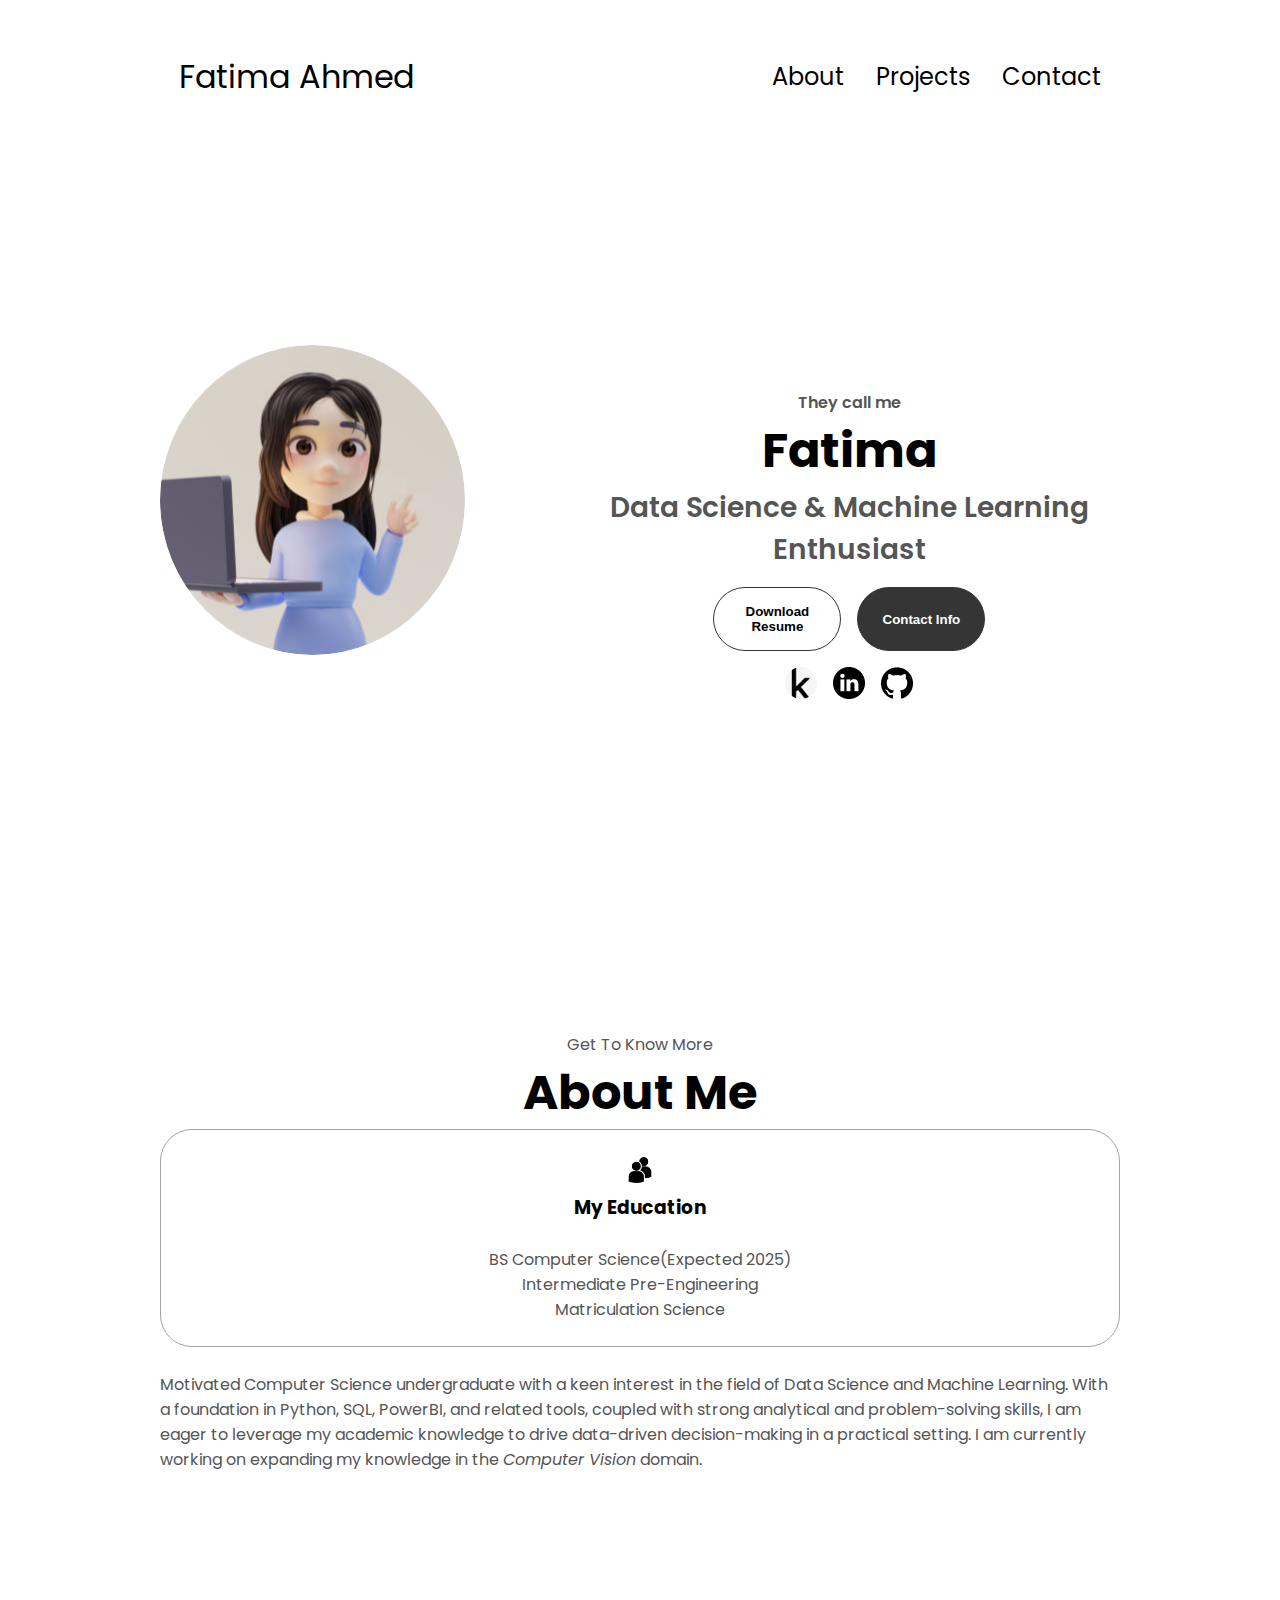
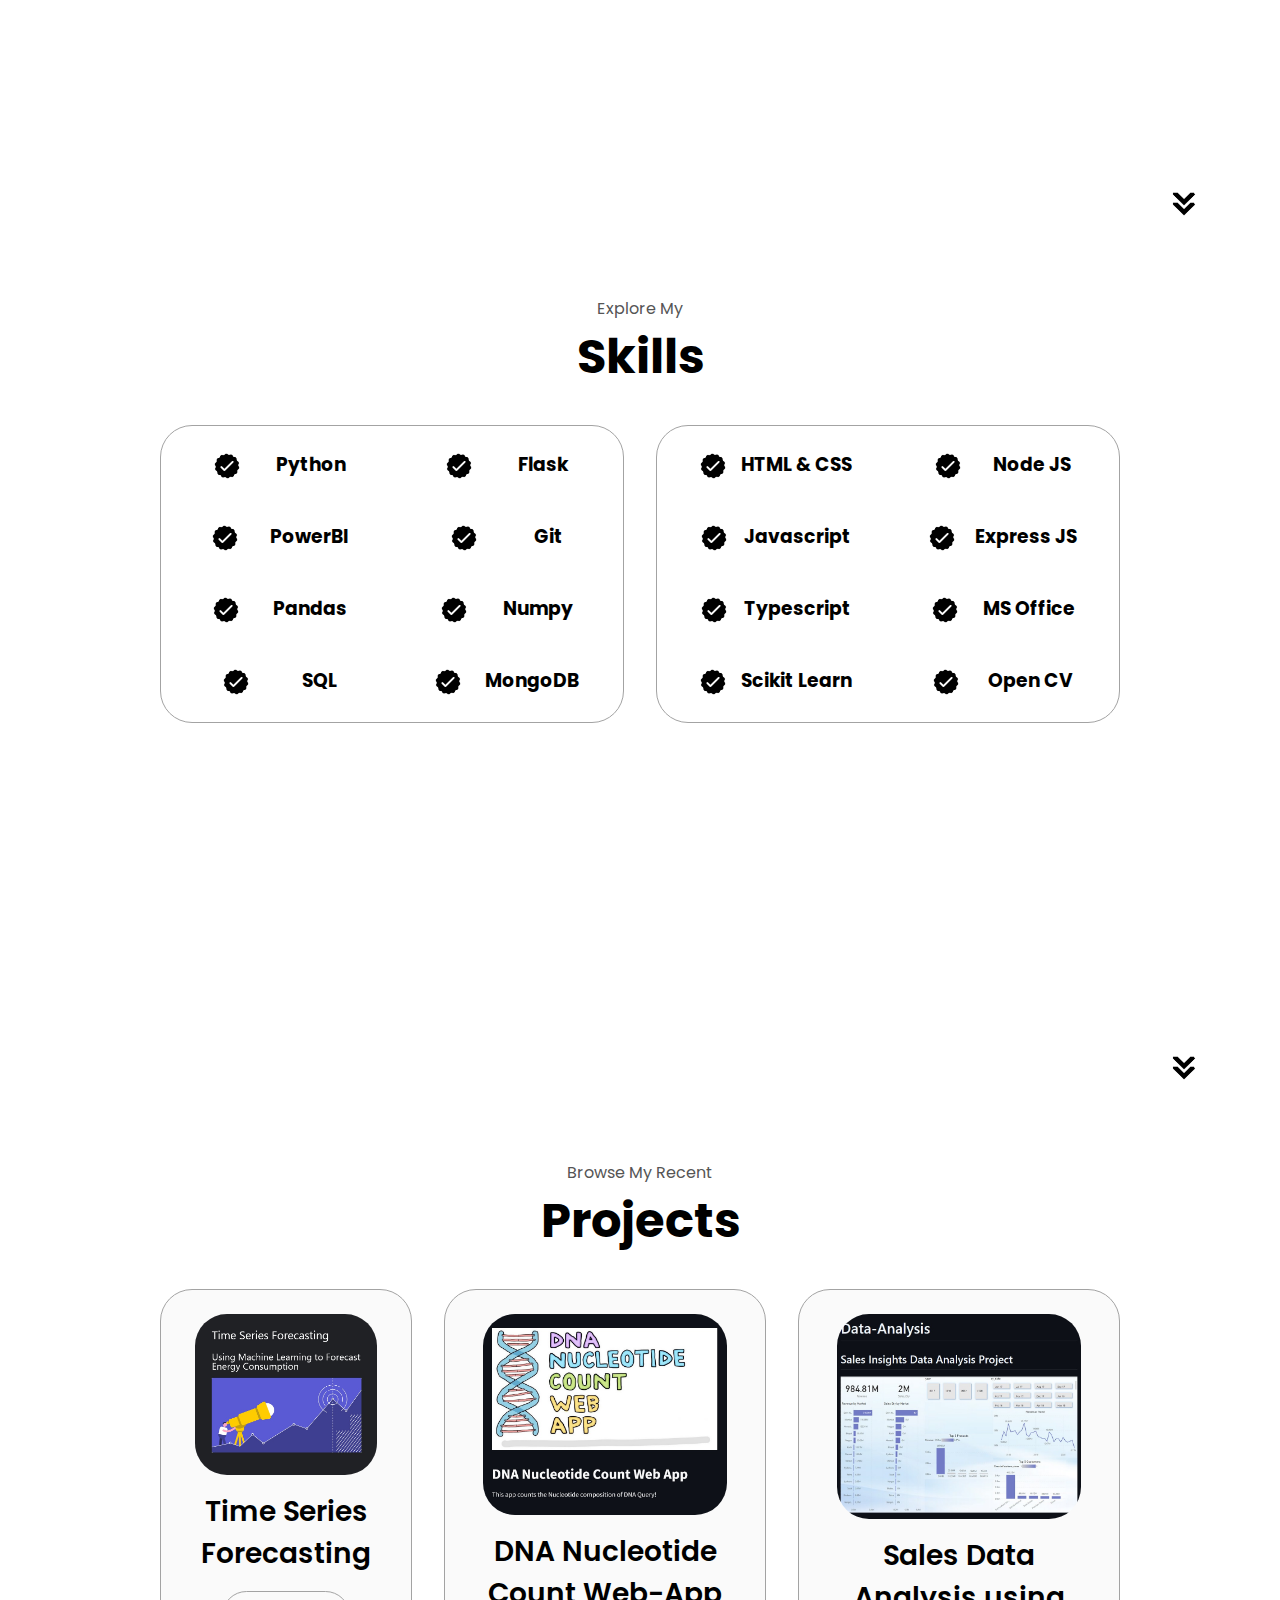
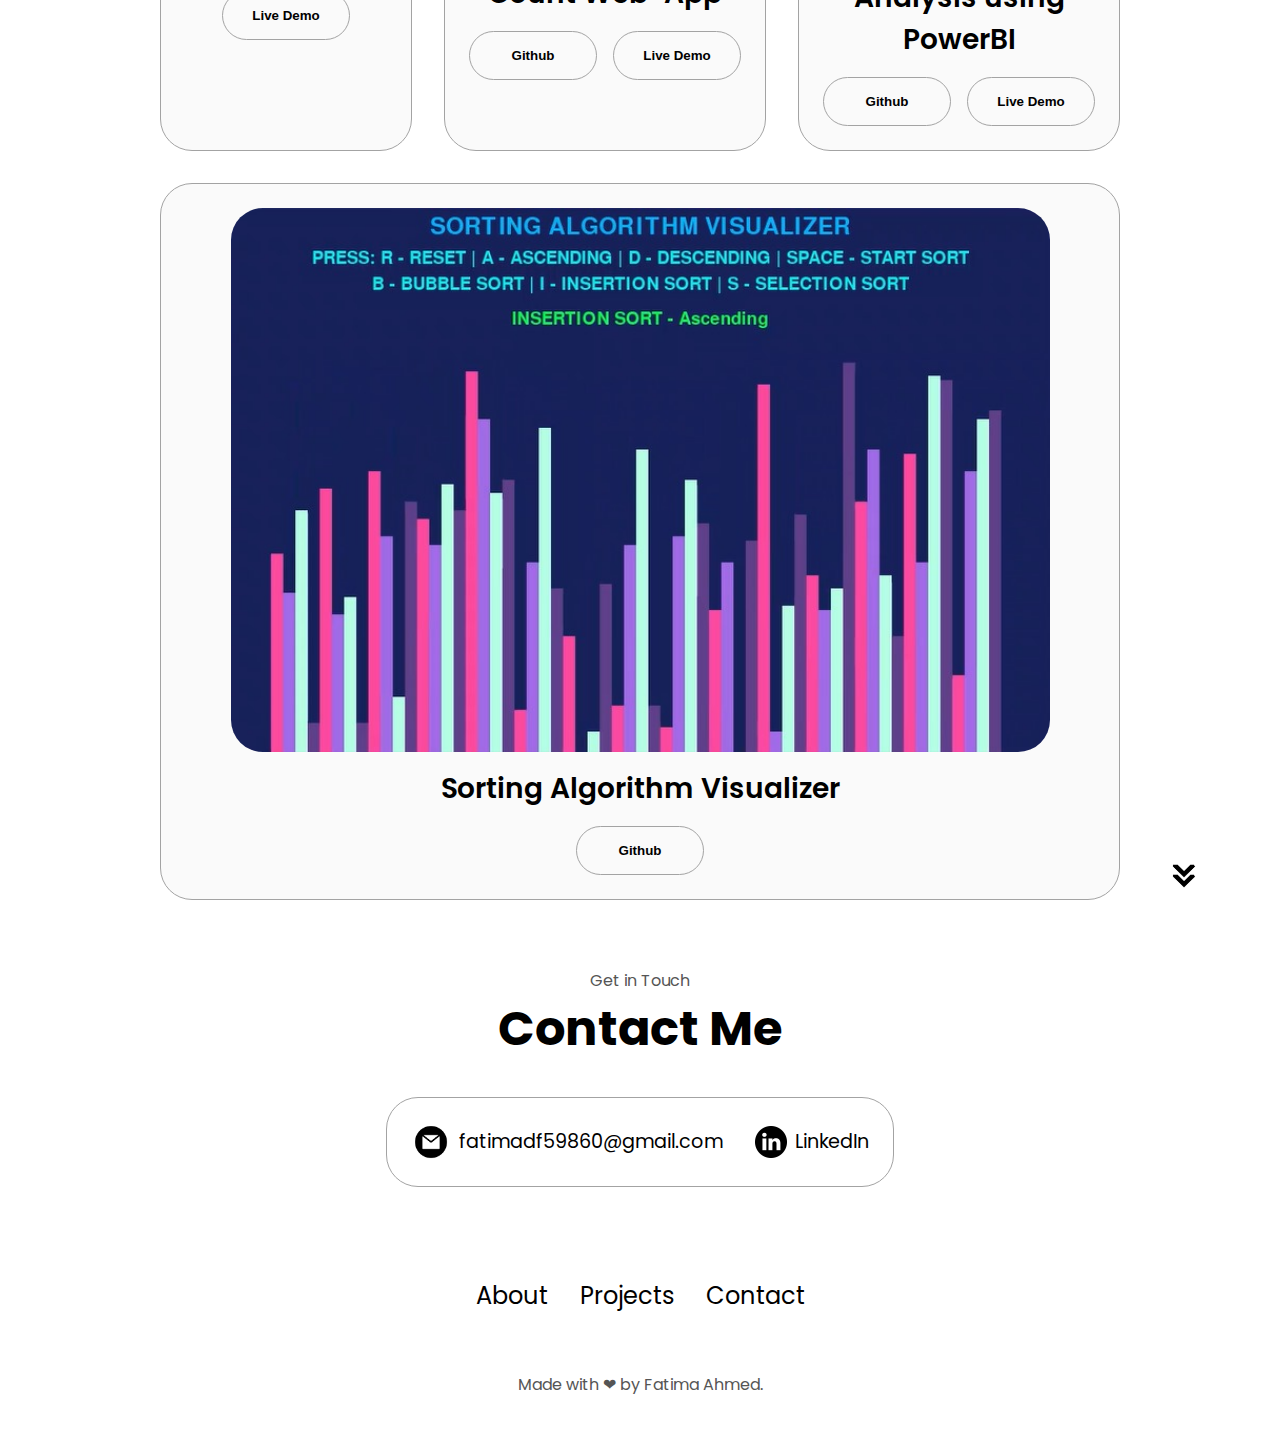
<file: index.html>
<!DOCTYPE html>
<html lang="en">
  <head>
    <meta charset="UTF-8" />
    <meta http-equiv="X-UA-Compatible" content="IE=edge" />
    <meta name="viewport" content="width=device-width, initial-scale=1.0" />
    <title>Fatima Ahmed</title>
    <link rel="icon" type="image/x-icon" href="./assets/favi-modified.png">
    <link rel="stylesheet" href="style.css" />
    <link rel="stylesheet" href="mediaqueries.css" />
  </head>
  <body>
    <nav id="desktop-nav">
      <div class="logo">Fatima Ahmed</div>
      <div>
        <ul class="nav-links">
          <li><a href="#about">About</a></li>
          <li><a href="#projects">Projects</a></li>
          <li><a href="#contact">Contact</a></li>
        </ul>
      </div>
    </nav>
    <nav id="hamburger-nav">
      <div class="logo">Fatima Ahmed</div>
      <div class="hamburger-menu">
        <div class="hamburger-icon" onclick="toggleMenu()">
          <span></span>
          <span></span>
          <span></span>
        </div>
        <div class="menu-links">
          <li><a href="#about" onclick="toggleMenu()">About</a></li>
          <li><a href="#projects" onclick="toggleMenu()">Projects</a></li>
          <li><a href="#contact" onclick="toggleMenu()">Contact</a></li>
        </div>
      </div>
    </nav>
    <section id="profile">
      <div class="section__pic-container">
        <img src="./assets/profile-pic2.png" alt="Fatima Ahmed profile picture" class="profile-pic"/>
      </div>
      <div class="section__text">
        <p class="section__text__p1">They call me</p>
        <h1 class="title">Fatima </h1>
        <p class="section__text__p2">Data Science & Machine Learning Enthusiast</p>
        <div class="btn-container">
          <button
            class="btn btn-color-2"
            onclick="window.open('./assets/fatima_ahmed_resume.pdf')"
          >
            Download Resume
          </button>
          <button class="btn btn-color-1" onclick="location.href='./#contact'">
            Contact Info
          </button>
        </div>
        <div id="socials-container">
          <img
            id="kaggle-logo"
            src="./assets/kaggle.png"
            alt="My Kaggle profile"
            class="icon"
            onclick="location.href='https://www.kaggle.com/phatymaahmed'"
          />
          <img
            src="./assets/linkedin.png"
            alt="My Kaggle profile"
            class="icon"
            onclick="location.href='https://www.linkedin.com/in/fatima-ahmed-256560256/'"
          />
          <img
            src="./assets/github.png"
            alt="My Github profile"
            class="icon"
            onclick="location.href='https://github.com/FatimaAhmed890'"
          />
        </div>
      </div>
    </section>
    <section id="about">
      <p class="section__text__p1">Get To Know More</p>
      <h1 class="title">About Me</h1>
      <div class="section-container">
<div class="section-container">
  <!-- <div class="section__pic-container">
     <img src="./assets/about-pic.jpg" alt="Profile picture" class="about-pic" /> 
  </div> -->
  
  <div class="right-side-content">
    <div class="about-details-container">
      <div class="details-container">
        <img src="./assets/education.png" alt="Education icon" class="icon" />
        <h3>My Education</h3>
        <p><br />BS Computer Science(Expected 2025)<br />Intermediate Pre-Engineering<br />Matriculation Science</p>
      </div>
    </div>
    <br />
    <div class="text-container">
      <p>
          Motivated Computer Science undergraduate with a keen interest in the field of Data Science and Machine Learning.
          With a foundation in Python, SQL, PowerBI, and related tools, coupled with strong analytical and problem-solving skills, I
          am eager to leverage my academic knowledge to drive data-driven decision-making in a practical setting. I am currently working on expanding my 
          knowledge in the <i>Computer Vision</i> domain.
      </p>
    </div>
  </div>
</div>

      <img
        src="./assets/arrow.png"
        alt="Arrow icon"
        class="icon arrow"
        onclick="location.href='./#experience'"
      />
    </section>
    <section id="experience">
      <p class="section__text__p1">Explore My</p>
      <h1 class="title">Skills</h1>
      <div class="experience-details-container">
        <div class="about-containers">
          <div class="details-container">
            <!-- <h2 class="experience-sub-title">Frontend Development</h2> -->
            <div class="article-container">
              <article>
                <img
                  src="./assets/checkmark.png"
                  alt="Experience icon"
                  class="icon"
                />
                <div>
                  <h3>Python</h3>
                </div>
              </article>
              <article>
                <img
                  src="./assets/checkmark.png"
                  alt="Experience icon"
                  class="icon"
                />
                <div>
                  <h3>Flask</h3>
                </div>
              </article>
              <article>
                <img
                  src="./assets/checkmark.png"
                  alt="Experience icon"
                  class="icon"
                />
                <div>
                  <h3>PowerBI</h3>
                </div>
              </article>
              <article>
                <img
                  src="./assets/checkmark.png"
                  alt="Experience icon"
                  class="icon"
                />
                <div>
                  <h3>Git</h3>
                </div>
              </article>
              <article>
                <img
                  src="./assets/checkmark.png"
                  alt="Experience icon"
                  class="icon"
                />
                <div>
                  <h3>Pandas</h3>
                </div>
              </article>
              <article>
                <img
                  src="./assets/checkmark.png"
                  alt="Experience icon"
                  class="icon"
                />
                <div>
                  <h3>Numpy</h3>
                </div>
              </article>
              <article>
                <img
                  src="./assets/checkmark.png"
                  alt="Experience icon"
                  class="icon"
                />
                <div>
                  <h3>SQL</h3>
                </div>
              </article>
              <article>
                <img
                  src="./assets/checkmark.png"
                  alt="Experience icon"
                  class="icon"
                />
                <div>
                  <h3>MongoDB</h3>
                </div>
              </article>
            </div>
          </div>
          <div class="details-container">
            <!-- <h2 class="experience-sub-title">Frontend Development</h2> -->
            <div class="article-container">
              <article>
                <img
                  src="./assets/checkmark.png"
                  alt="Experience icon"
                  class="icon"
                />
                <div>
                  <h3>HTML & CSS</h3>
                </div>
              </article>
              <article>
                <img
                  src="./assets/checkmark.png"
                  alt="Experience icon"
                  class="icon"
                />
                <div>
                  <h3>Node JS</h3>
                </div>
              </article>
              <article>
                <img
                  src="./assets/checkmark.png"
                  alt="Experience icon"
                  class="icon"
                />
                <div>
                  <h3>Javascript</h3>
                </div>
              </article>
              <article>
                <img
                  src="./assets/checkmark.png"
                  alt="Experience icon"
                  class="icon"
                />
                <div>
                  <h3>Express JS</h3>
                </div>
              </article>
              <article>
                <img
                  src="./assets/checkmark.png"
                  alt="Experience icon"
                  class="icon"
                />
                <div>
                  <h3>Typescript</h3>
                </div>
              </article>
              <article>
                <img
                  src="./assets/checkmark.png"
                  alt="Experience icon"
                  class="icon"
                />
                <div>
                  <h3>MS Office</h3>
                </div>
              </article>
              <article>
                <img
                  src="./assets/checkmark.png"
                  alt="Experience icon"
                  class="icon"
                />
                <div>
                  <h3>Scikit Learn</h3>
                </div>
              </article>
              <article>
                <img
                  src="./assets/checkmark.png"
                  alt="Experience icon"
                  class="icon"
                />
                <div>
                  <h3>Open CV</h3>
                </div>
              </article>
            </div>
          </div>
        </div>
      </div>
      <img
        src="./assets/arrow.png"
        alt="Arrow icon"
        class="icon arrow"
        onclick="location.href='./#projects'"
      />
    </section>
    <section id="projects">
      <p class="section__text__p1">Browse My Recent</p>
      <h1 class="title">Projects</h1>
      <div class="experience-details-container">
        <div class="about-containers">
          <div class="details-container color-container">
            <div class="article-container">
              <img
                src="./assets/project-3.jpg"
                alt="Project 2"
                class="project-img"
              />
            </div>
            <h2 class="experience-sub-title project-title">Time Series Forecasting</h2>
            <div class="btn-container">
              <button
                class="btn btn-color-2 project-btn"
                onclick="location.href='https://www.kaggle.com/code/phatymaahmed/time-series-forecasting-with-machine-learning?scriptVersionId=200333247'"
              >
                Live Demo
              </button>
            </div>
          </div>
          <div class="details-container color-container">
            <div class="article-container">
              <img
                src="./assets/project-4.jpg"
                alt="Project 3"
                class="project-img"
              />
            </div>
            <h2 class="experience-sub-title project-title">DNA Nucleotide Count Web-App</h2>
            <div class="btn-container">
              <button
                class="btn btn-color-2 project-btn"
                onclick="location.href='https://github.com/FatimaAhmed890/Data-Science-Projects/blob/main/dna_count.py'"
              >
                Github
              </button>
              <button
                class="btn btn-color-2 project-btn"
                onclick="location.href='https://dna-count-phatymah.streamlit.app'"
              >
                Live Demo
              </button>
            </div>
          </div>
          <div class="details-container color-container">
            <div class="article-container">
              <img
                src="./assets/project-5.jpg"
                alt="Project 1"
                class="project-img"
              />
            </div>
            <h2 class="experience-sub-title project-title">Sales Data Analysis using PowerBI</h2>
            <div class="btn-container">
              <button
                class="btn btn-color-2 project-btn"
                onclick="location.href='https://github.com/FatimaAhmed890/Data-Analysis'"
              >
                Github
              </button>
              <button
                class="btn btn-color-2 project-btn"
                onclick="location.href='#'"
              >
                Live Demo
              </button>
            </div>
          </div>
          <div class="details-container color-container">
            <div class="article-container">
              <img
                src="./assets/project-6.jpg"
                alt="Project 1"
                class="project-img"
              />
            </div>
            <h2 class="experience-sub-title project-title">Sorting Algorithm Visualizer</h2>
            <div class="btn-container">
              <button
                class="btn btn-color-2 project-btn"
                onclick="location.href='https://github.com/FatimaAhmed890/Sorting-Visualizer'"
              >
                Github
              </button>
            </div>
          </div>
        </div>
      </div>
      <img
        src="./assets/arrow.png"
        alt="Arrow icon"
        class="icon arrow"
        onclick="location.href='./#contact'"
      />
    </section>
    <section id="contact">
      <p class="section__text__p1">Get in Touch</p>
      <h1 class="title">Contact Me</h1>
      <div class="contact-info-upper-container">
        <div class="contact-info-container">
          <img
            src="./assets/email.png"
            alt="Email icon"
            class="icon contact-icon email-icon"
          />
          <p><a href="mailto:fatimadf59860@gmail.com">fatimadf59860@gmail.com</a></p>
        </div>
        <div class="contact-info-container">
          <img
            src="./assets/linkedin.png"
            alt="LinkedIn icon"
            class="icon contact-icon"
          />
          <p><a href="https://www.linkedin.com/in/fatima-ahmed-256560256/">LinkedIn</a></p>
        </div>
      </div>
    </section>
    <footer>
      <nav>
        <div class="nav-links-container">
          <ul class="nav-links">
            <li><a href="#about">About</a></li>
            <li><a href="#projects">Projects</a></li>
            <li><a href="#contact">Contact</a></li>
          </ul>
        </div>
      </nav>
      <p>Made with ❤ by Fatima Ahmed.</p>
    </footer>
    <script src="script.js"></script>
  </body>
</html>
</file>
<file: style.css>
/* GENERAL */

@import url("https://fonts.googleapis.com/css2?family=Poppins:wght@300;400;500;600&display=swap");

* {
  margin: 0;
  padding: 0;
}

body {
  font-family: "Poppins", sans-serif;
}

html {
  scroll-behavior: smooth;
}

p {
  color: rgb(85, 85, 85);
}

/* TRANSITION */

a,
.btn {
  transition: all 300ms ease;
}

/* DESKTOP NAV */

nav,
.nav-links {
  display: flex;
}

nav {
  justify-content: space-around;
  align-items: center;
  height: 17vh;
}

.nav-links {
  gap: 2rem;
  list-style: none;
  font-size: 1.5rem;
}

a {
  color: black;
  text-decoration: none;
  text-decoration-color: white;
}

a:hover {
  color: grey;
  text-decoration: underline;
  text-underline-offset: 1rem;
  text-decoration-color: rgb(181, 181, 181);
}

.logo {
  font-size: 2rem;
}

#kaggle-logo {
    border-radius: 50%;
}

.logo:hover {
  cursor: default;
}

/* HAMBURGER MENU */

#hamburger-nav {
  display: none;
}

.hamburger-menu {
  position: relative;
  display: inline-block;
}

.hamburger-icon {
  display: flex;
  flex-direction: column;
  justify-content: space-between;
  height: 24px;
  width: 30px;
  cursor: pointer;
}

.hamburger-icon span {
  width: 100%;
  height: 2px;
  background-color: black;
  transition: all 0.3 ease-in-out;
}

.menu-links {
  position: absolute;
  top: 100%;
  right: 0;
  background-color: white;
  width: fit-content;
  max-height: 0;
  overflow: hidden;
  transition: all 0.3 ease-in-out;
}

.menu-links a {
  display: block;
  padding: 10px;
  text-align: center;
  font-size: 1.5rem;
  color: black;
  text-decoration: none;
  transition: all 0.3 ease-in-out;
}

.menu-links li {
  list-style: none;
}

.menu-links.open {
  max-height: 300px;
}

.hamburger-icon.open span:first-child {
  transform: rotate(45deg) translate(10px, 5px);
}

.hamburger-icon.open span:nth-child(2) {
  opacity: 0;
}

.hamburger-icon.open span:last-child {
  transform: rotate(-45deg) translate(10px, -5px);
}

.hamburger-icon span:first-child {
  transform: none;
}

.hamburger-icon span:first-child {
  opacity: 1;
}

.hamburger-icon span:first-child {
  transform: none;
}

/* SECTIONS */

section {
  padding-top: 4vh;
  height: 96vh;
  margin: 0 10rem;
  box-sizing: border-box;
  min-height: fit-content;
}

.section-container {
  display: flex;
}

/* PROFILE SECTION */

#profile {
  display: flex;
  justify-content: center;
  gap: 5rem;
  height: 80vh;
}

.section__pic-container {
  border-radius: 50%;
  display: flex;
  height: 400px;
  width: 400px;
  margin: auto 0;
}

.section__pic-container .profile-pic {
    border-radius: 50%;
    display: flex;
    height: 310px;
    width: 305px;
  }

.section__text {
  align-self: center;
  text-align: center;
}

.section__text p {
  font-weight: 600;
}

.section__text__p1 {
  text-align: center;
}

.section__text__p2 {
  font-size: 1.75rem;
  margin-bottom: 1rem;
}

.title {
  font-size: 3rem;
  text-align: center;
}

#socials-container {
  display: flex;
  justify-content: center;
  margin-top: 1rem;
  gap: 1rem;
}

/* ICONS */

.icon {
  cursor: pointer;
  height: 2rem;
}

/* BUTTONS */

.btn-container {
  display: flex;
  justify-content: center;
  gap: 1rem;
}

.btn {
  font-weight: 600;
  transition: all 300ms ease;
  padding: 1rem;
  width: 8rem;
  border-radius: 2rem;
}

.btn-color-1,
.btn-color-2 {
  border: rgb(53, 53, 53) 0.1rem solid;
}

.btn-color-1:hover,
.btn-color-2:hover {
  cursor: pointer;
}

.btn-color-1,
.btn-color-2:hover {
  background: rgb(53, 53, 53);
  color: white;
}

.btn-color-1:hover {
  background: rgb(0, 0, 0);
}

.btn-color-2 {
  background: none;
}

.btn-color-2:hover {
  border: rgb(255, 255, 255) 0.1rem solid;
}

.btn-container {
  gap: 1rem;
}

/* ABOUT SECTION */

#about {
  position: relative;
  flex-direction: row;
}

.about-containers {
  gap: 2rem;
  margin-bottom: 2rem;
  margin-top: 2rem;
}

.about-details-container {
  justify-content: center;
  flex-direction: column-reverse;
}

.about-containers,
.about-details-container {
  display: flex;
}

.about-pic {
  border-radius: 2rem;
}

.arrow {
  position: absolute;
  right: -5rem;
  bottom: 2.5rem;
}

.details-container {
  padding: 1.5rem;
  flex: 1;
  background: white;
  border-radius: 2rem;
  border: rgb(53, 53, 53) 0.1rem solid;
  border-color: rgb(163, 163, 163);
  text-align: center;
}

.section-container {
  gap: 4rem;
  height: 80%;
}

.section__pic-container {
  height: 400px;
  width: 400px;
  margin: auto 0;
}

/* EXPERIENCE SECTION */

#experience {
  position: relative;
}

.experience-sub-title {
  color: rgb(85, 85, 85);
  font-weight: 600;
  font-size: 1.75rem;
  margin-bottom: 2rem;
}

.experience-details-container {
  display: flex;
  justify-content: center;
  flex-direction: column;
}

.article-container {
  display: flex;
  text-align: initial;
  flex-wrap: wrap;
  flex-direction: row;
  gap: 2.5rem;
  justify-content: space-around;
}

article {
  display: flex;
  width: 10rem;
  justify-content: space-around;
  gap: 0.5rem;
}

article .icon {
  cursor: default;
}

/* PROJECTS SECTION */

#projects {
  position: relative;
}

.color-container {
  border-color: rgb(163, 163, 163);
  background: rgb(250, 250, 250);
}

.project-img {
  border-radius: 2rem;
  width: 90%;
  height: 90%;
}

.project-title {
  margin: 1rem;
  color: black;
}

.project-btn {
  color: black;
  border-color: rgb(163, 163, 163);
}

/* CONTACT */

#contact {
  display: flex;
  justify-content: center;
  flex-direction: column;
  height: 70vh;
}

.contact-info-upper-container {
  display: flex;
  justify-content: center;
  border-radius: 2rem;
  border: rgb(53, 53, 53) 0.1rem solid;
  border-color: rgb(163, 163, 163);
  background: (250, 250, 250);
  margin: 2rem auto;
  padding: 0.5rem;
}

.contact-info-container {
  display: flex;
  align-items: center;
  justify-content: center;
  gap: 0.5rem;
  margin: 1rem;
}

.contact-info-container p {
  font-size: larger;
}

.contact-icon {
  cursor: default;
}

.email-icon {
  height: 2.5rem;
}

/* FOOTER SECTION */

footer {
  height: 26vh;
  margin: 0 1rem;
}

footer p {
  text-align: center;
}
</file>
<file: mediaqueries.css>
@media screen and (max-width: 1400px) {
    #profile {
      height: 83vh;
      margin-bottom: 6rem;
    }
    .about-containers {
      flex-wrap: wrap;
    }
    #contact,
    #projects {
      height: fit-content;
    }
  }
  
  @media screen and (max-width: 1200px) {
    #desktop-nav {
      display: none;
    }
    #hamburger-nav {
      display: flex;
    }
    #experience,
    .experience-details-container {
      margin-top: 2rem;
    }
    #profile,
    .section-container {
      display: block;
    }
    .arrow {
      display: none;
    }
    section,
    .section-container {
      height: fit-content;
    }
    section {
      margin: 0 5%;
    }
    .section__pic-container {
      width: 275px;
      height: 275px;
      margin: 0 auto 2rem;
    }
    .about-containers {
      margin-top: 0;
    }
  }
  
  @media screen and (max-width: 600px) {
    #contact,
    footer {
      height: 40vh;
    }
    #profile {
      display: flex;
      flex-direction: column;
      height: 100vh;
      margin-bottom: 8;
    }

    article {
      font-size: 1rem;
    }
    footer nav {
      height: fit-content;
      margin-bottom: 2rem;
    }
    .about-containers,
    .contact-info-upper-container,
    .btn-container {
      flex-wrap: wrap;
    }
    .contact-info-container {
      margin: 0;
    }
    .contact-info-container p,
    .nav-links li a {
      font-size: 1rem;
    }
    .experience-sub-title {
      font-size: 1.25rem;
    }
    .logo {
      font-size: 1.5rem;
    }
    .nav-links {
      flex-direction: column;
      gap: 0.5rem;
      text-align: center;
    }
    .section__pic-container {
      margin-top: 16vh;
      width: 28px;
      height: 46vw;
      justify-content: center;
    }
    .section__text__p1 {
      margin-top: 15vh;
    }
    .section__text__p2 {
      font-size: 1.25rem;
    }
    .title {
      font-size: 2rem;
    }
    .text-container {
      text-align: justify;
    }
  }

  @media screen and (max-width: 250px) {
    #contact,
    footer {
      height: 40vh;
    }
    #profile {
      display: flex;
      flex-direction: column;
      height: 108vh;
      margin-bottom: 8;
    }
    #socials-container {
      margin-bottom: 2rem;
    }
    article {
      font-size: 1rem;
    }
    footer nav {
      height: fit-content;
      margin-bottom: 2rem;
      margin: 5rem;
    }
    .about-containers,
    .contact-info-upper-container,
    .btn-container {
      flex-wrap: wrap;
    }
    .contact-info-container {
      margin: 0;
    }
    .contact-info-container p,
    .nav-links li a {
      font-size: 1rem;
    }
    .experience-sub-title {
      font-size: 1.25rem;
    }
    .logo {
      font-size: 1.5rem;
    }
    .nav-links {
      flex-direction: column;
      gap: 0.5rem;
      text-align: center;
    }
    .section__pic-container {
      margin-top: 30vh;
      width: 28px;
      height: 46vw;
      justify-content: center;
    }
    .section__text__p1 {
      margin-top: 20vh;
    }
    .section__text__p2 {
      font-size: 1.25rem;
    }
    .title {
      font-size: 2rem;
    }
    .text-container {
      text-align: justify;
    }
  }
</file>
